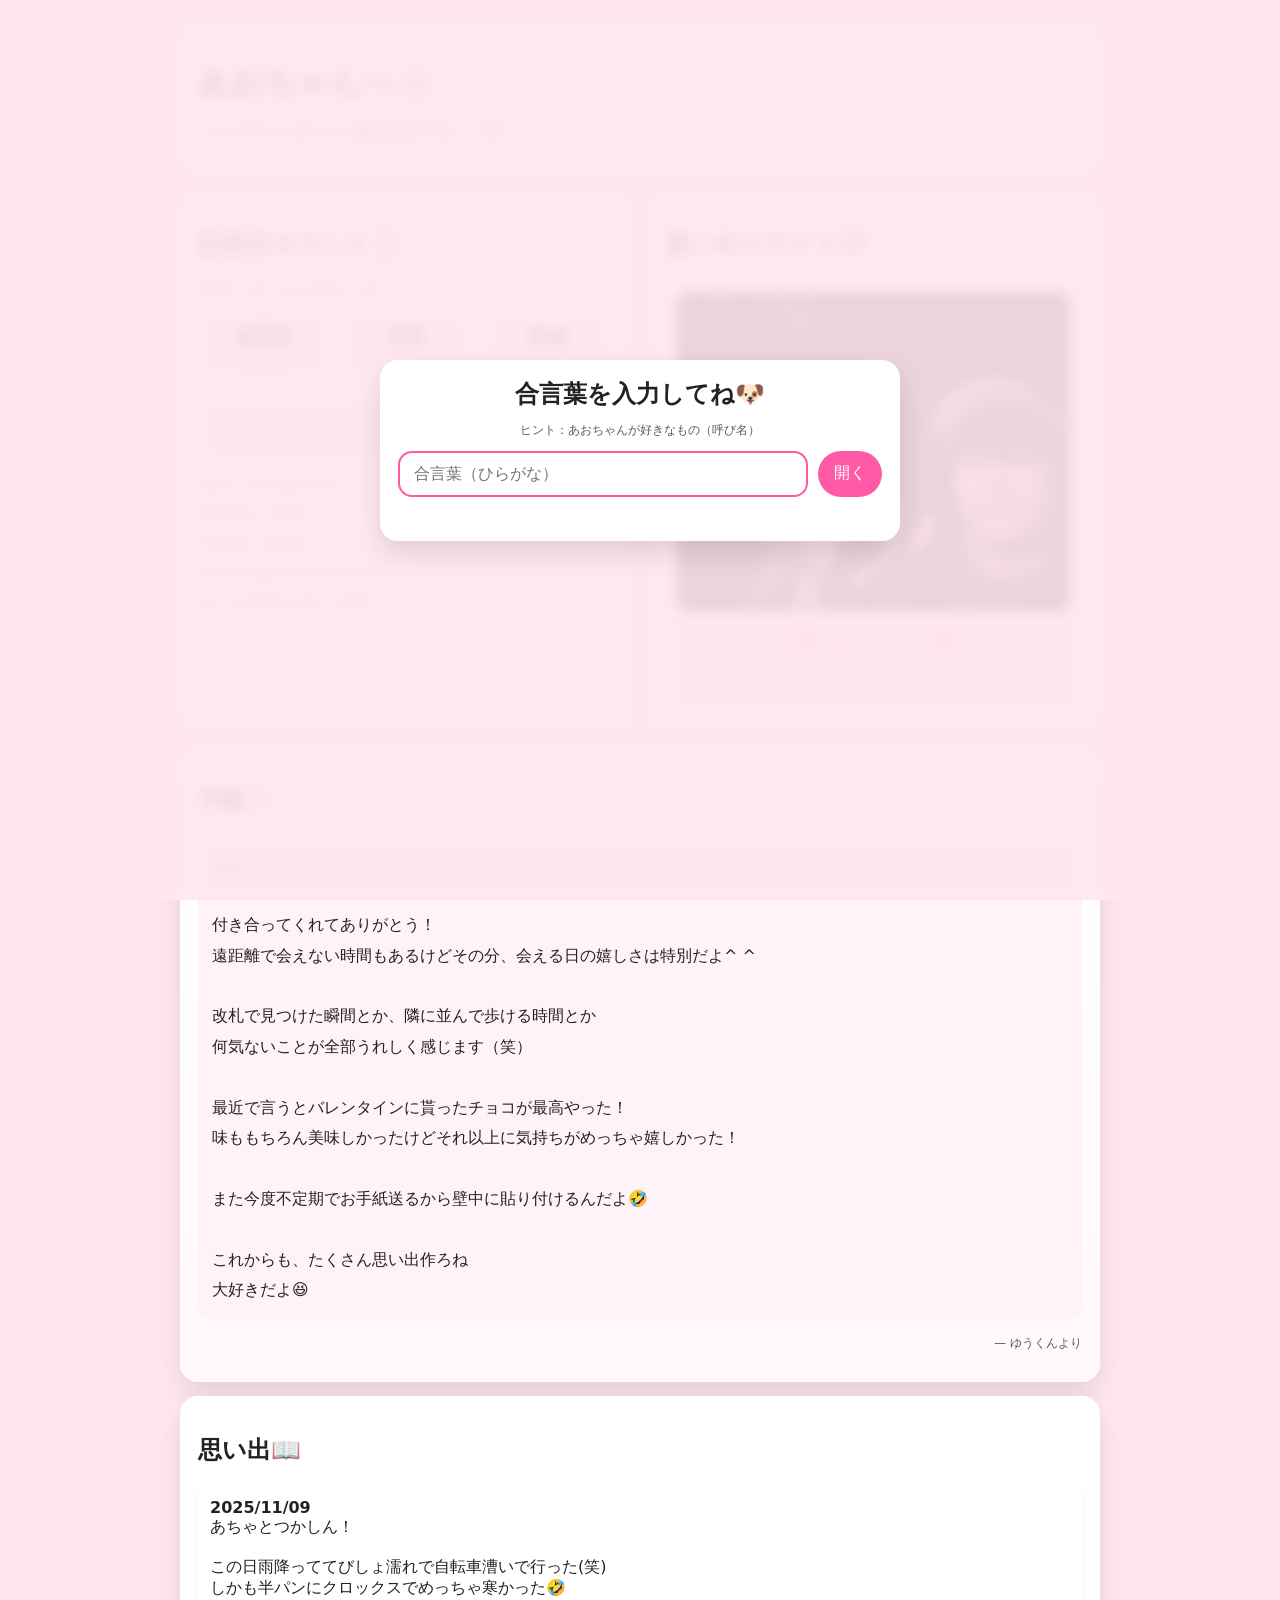
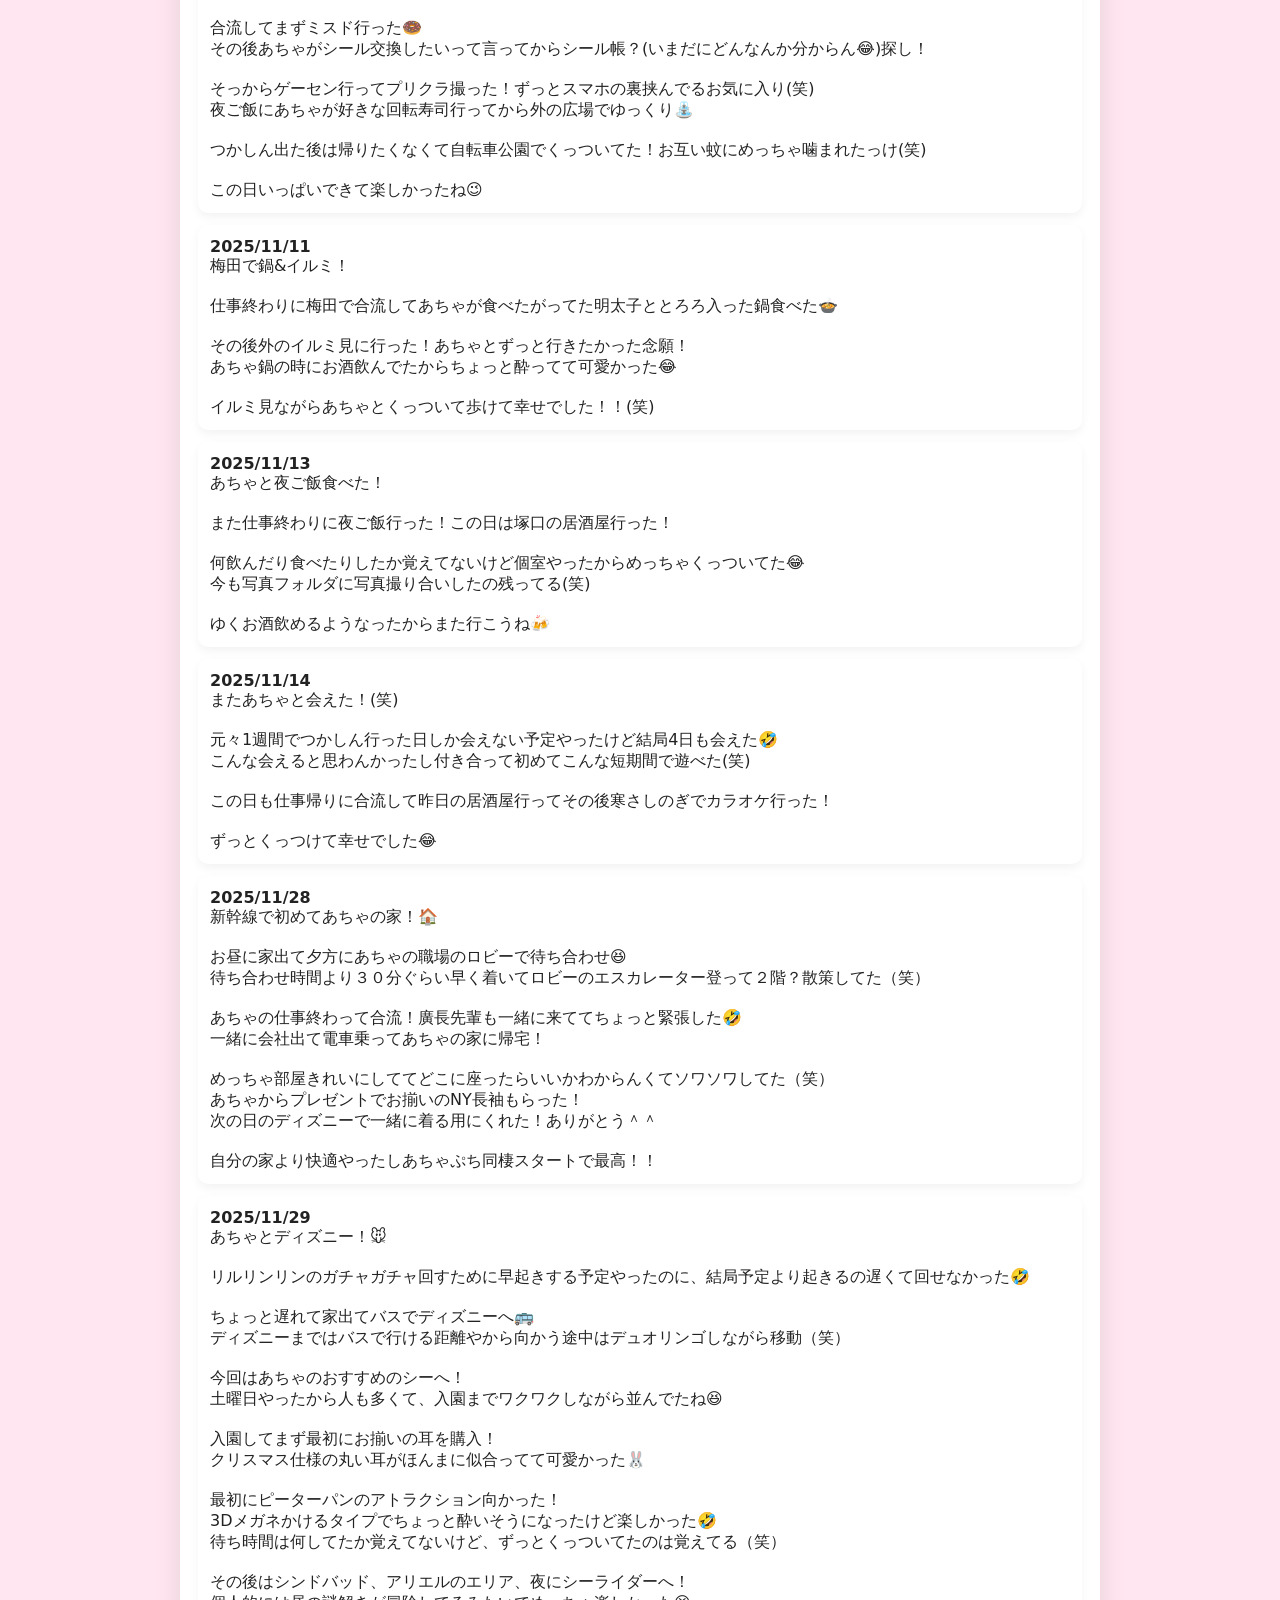
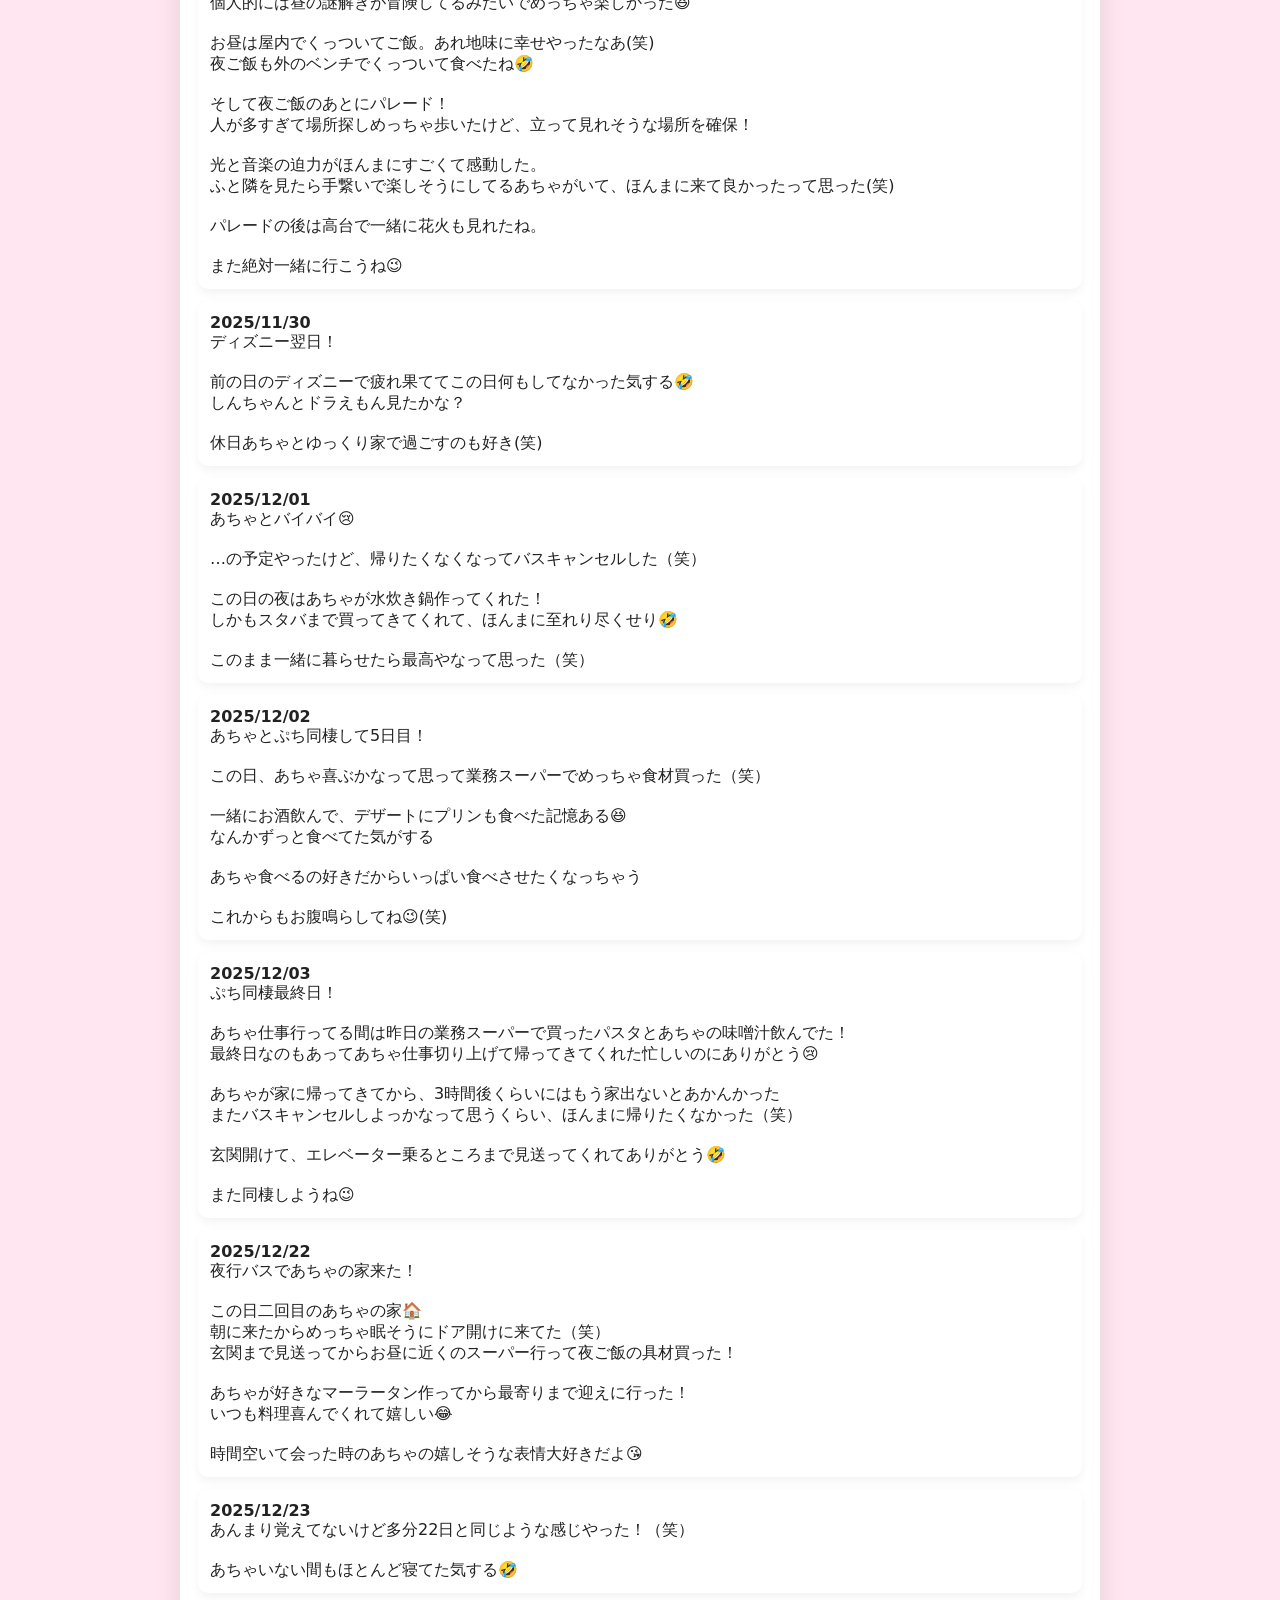
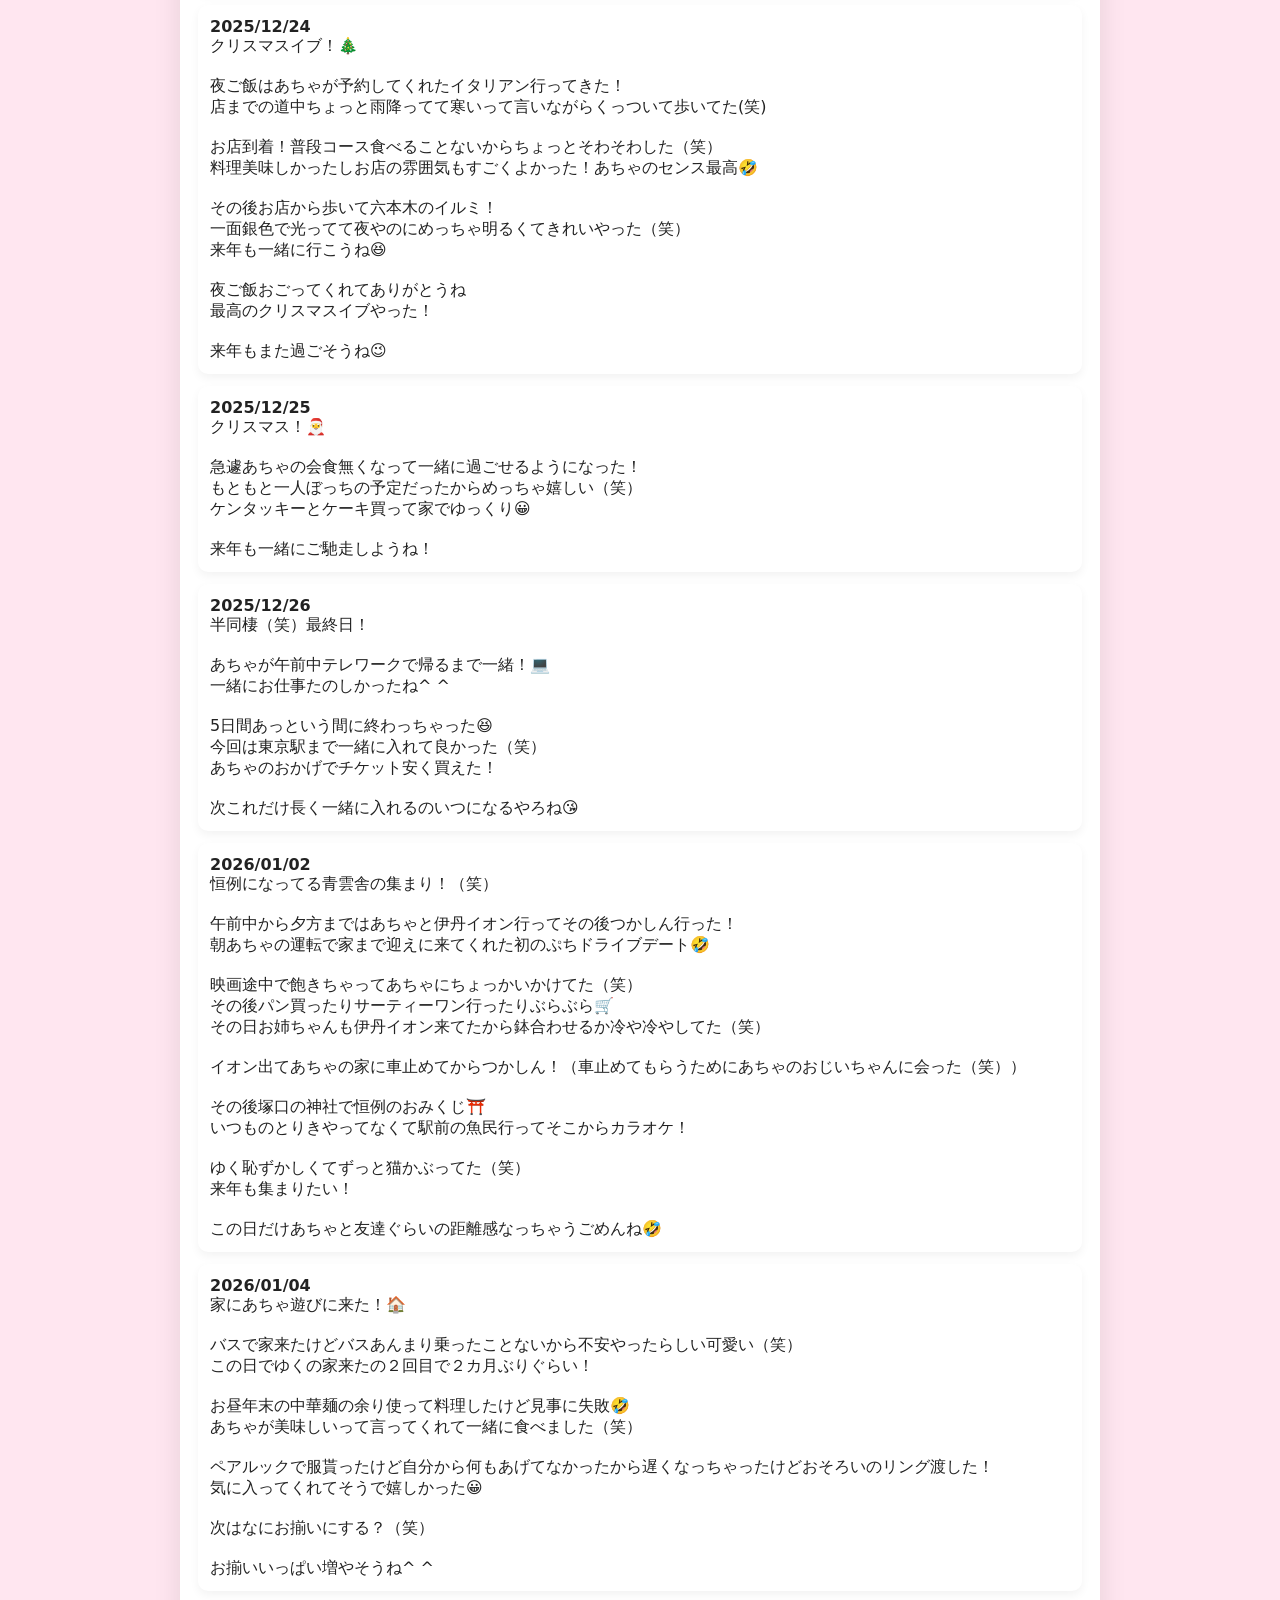
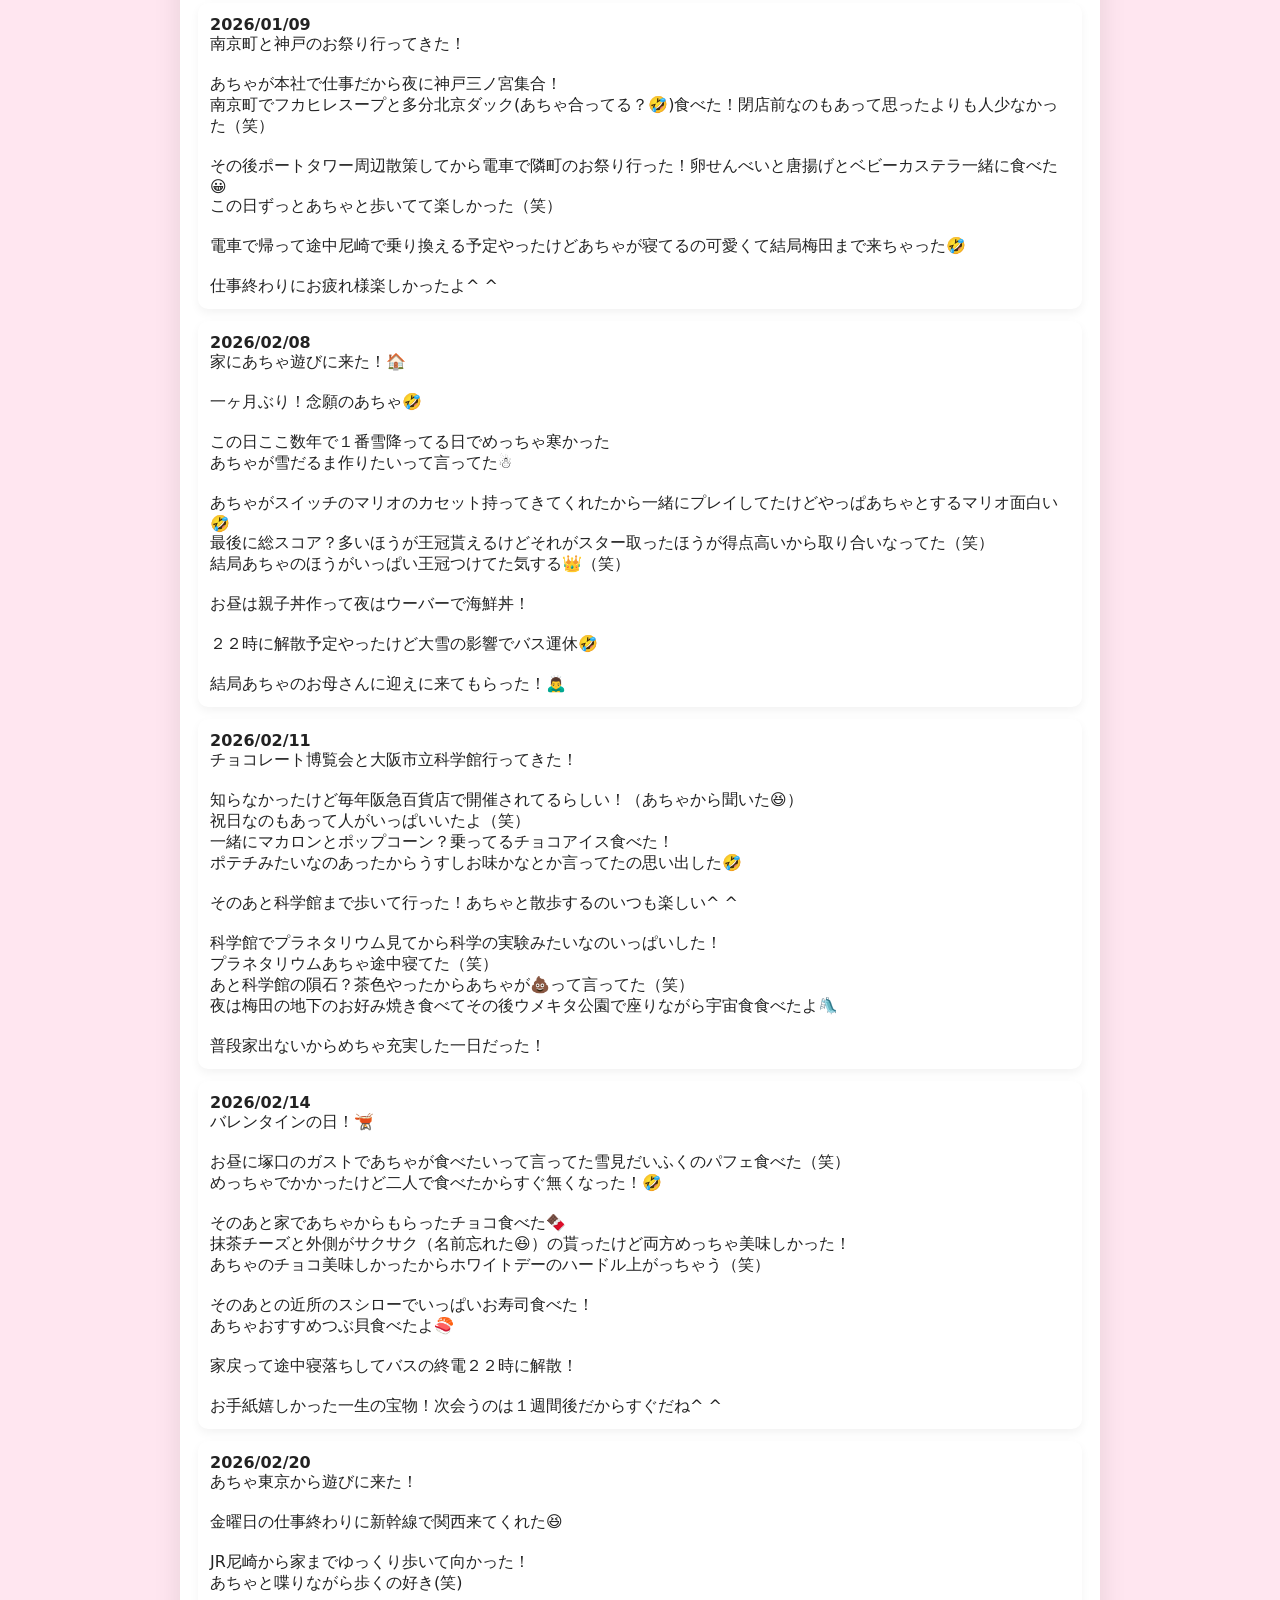
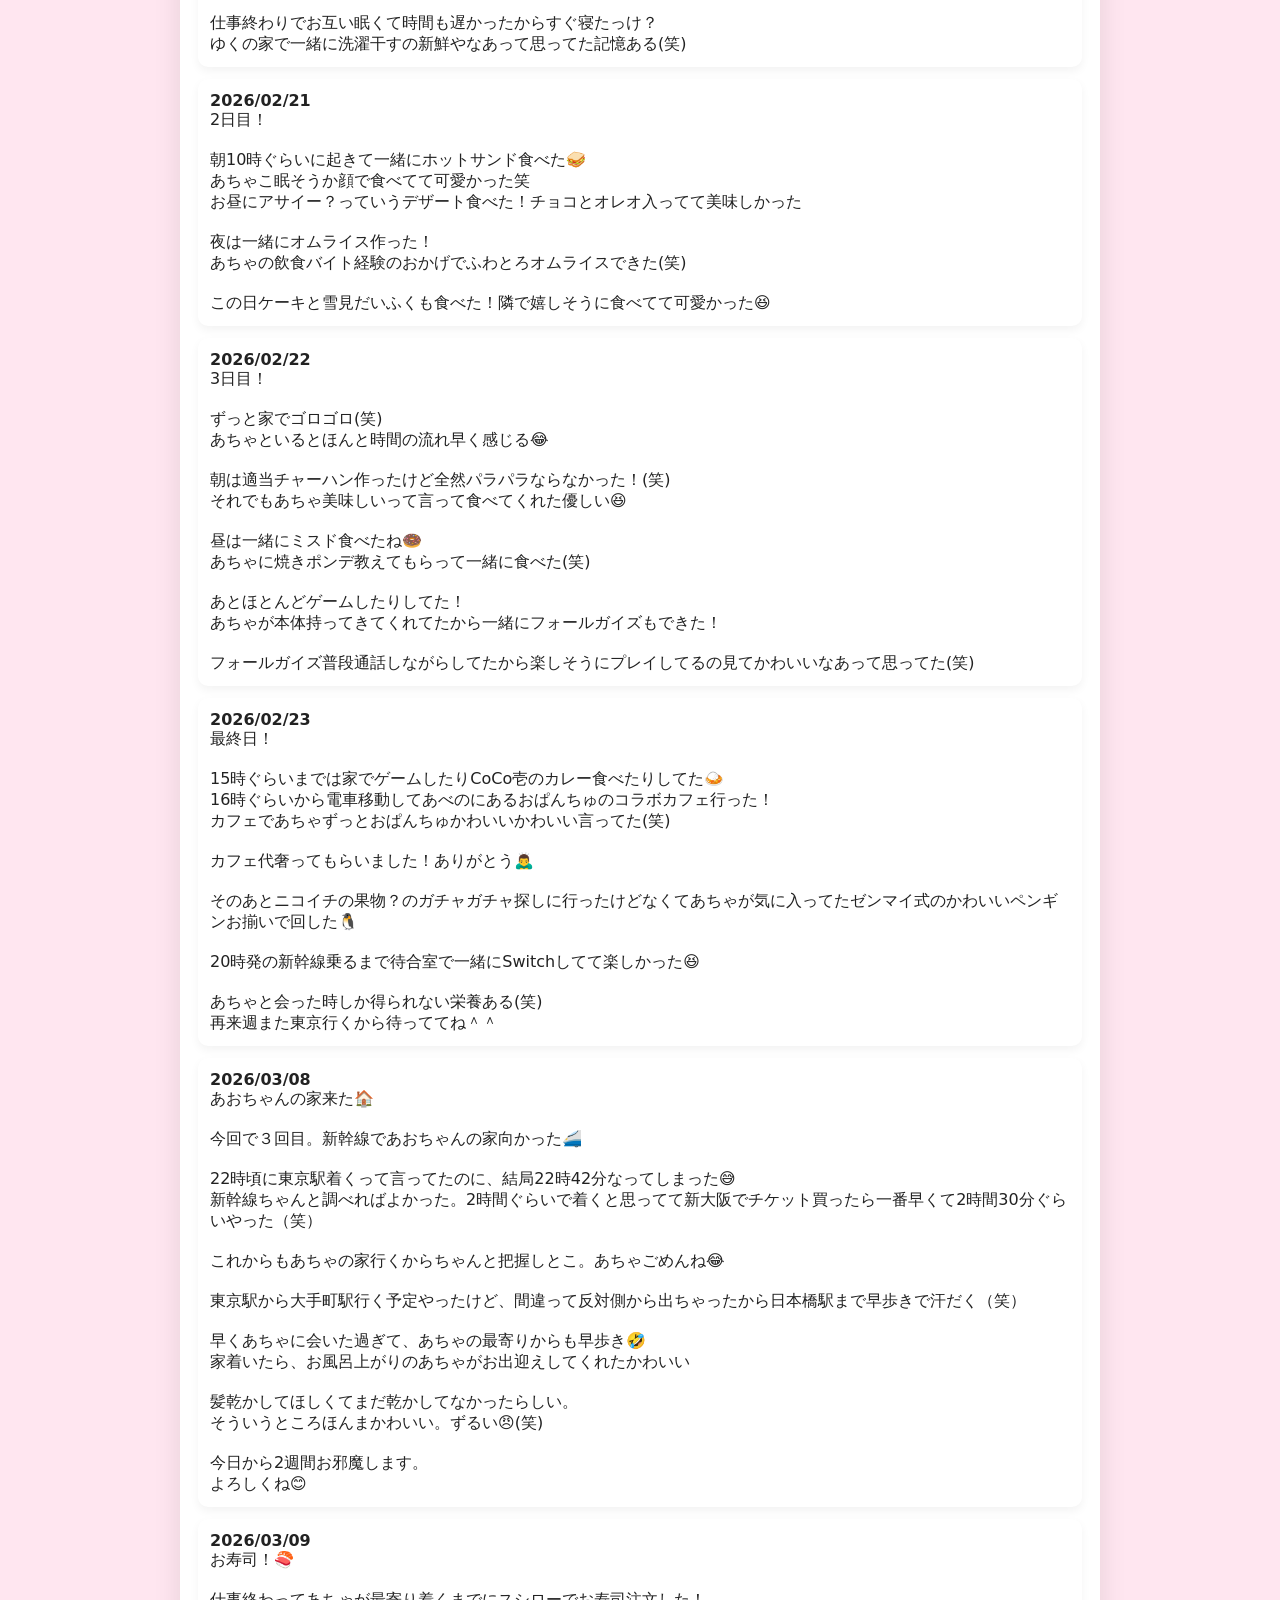
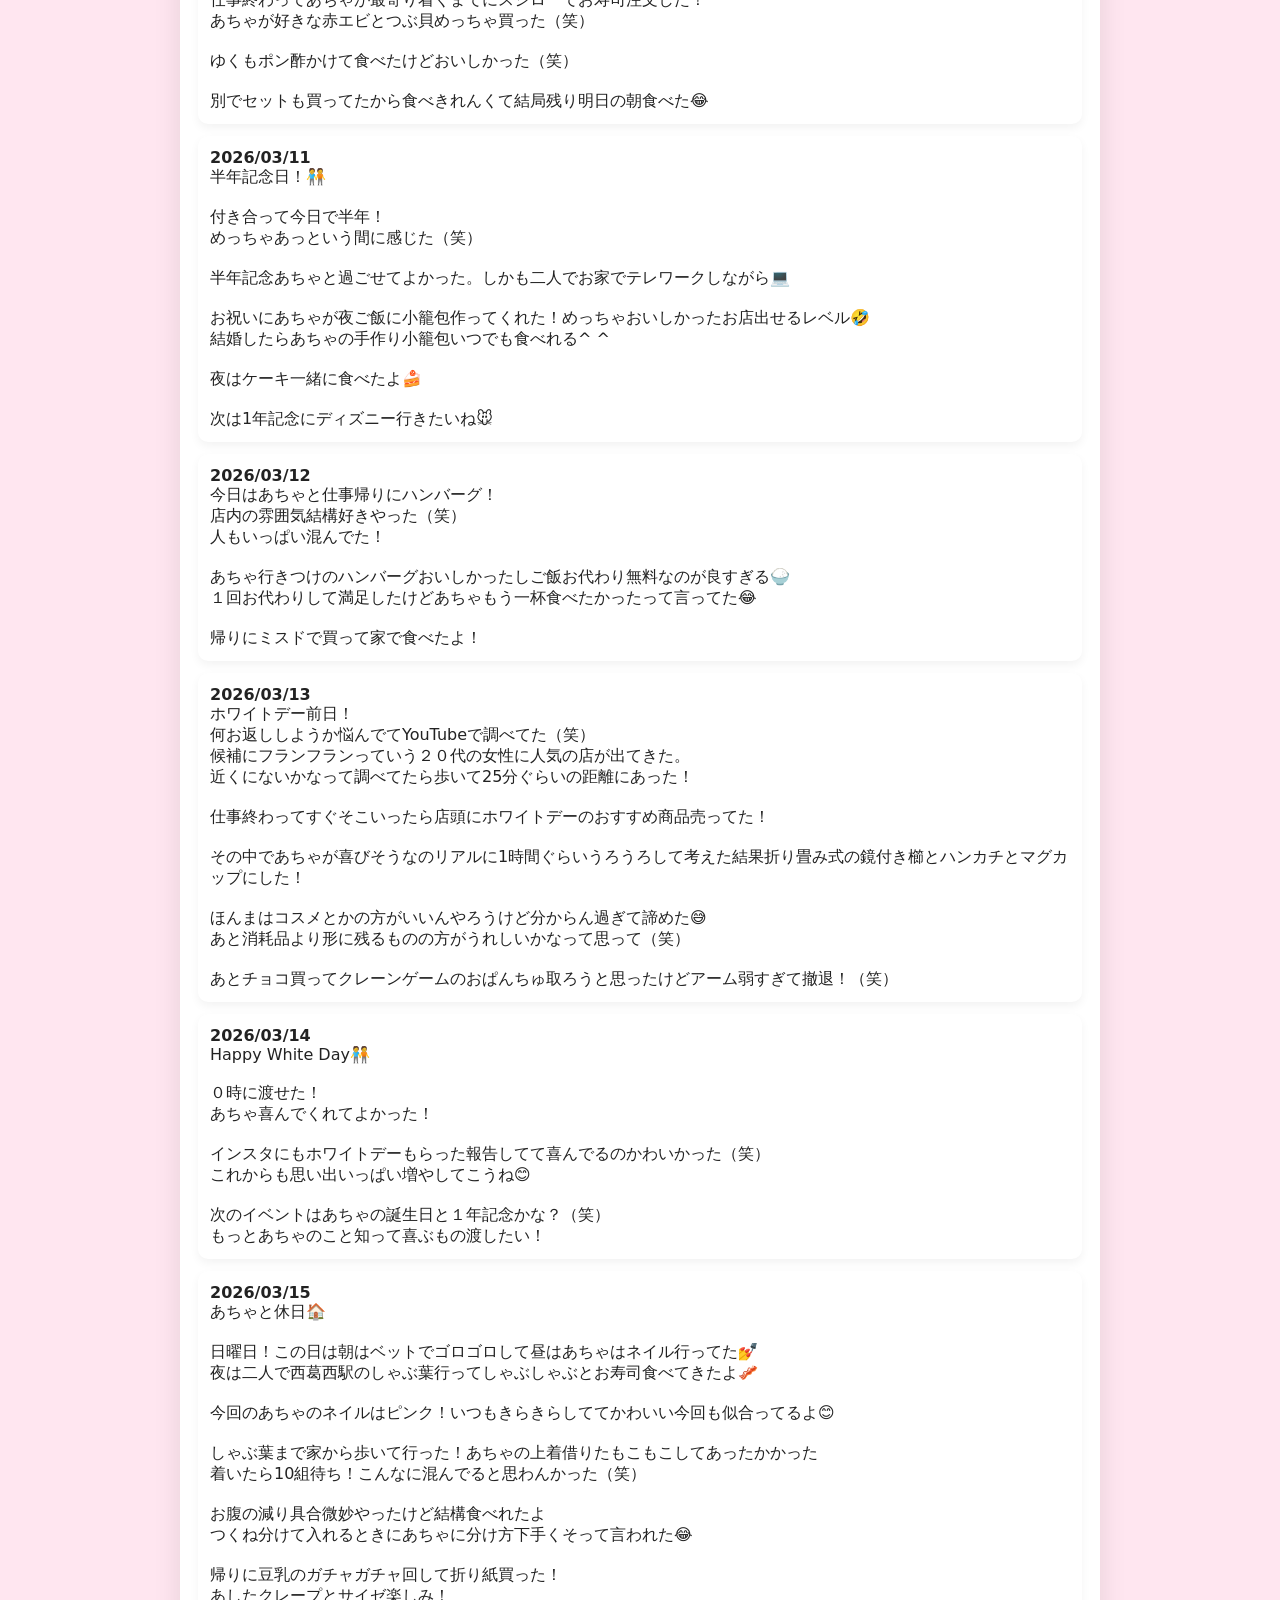
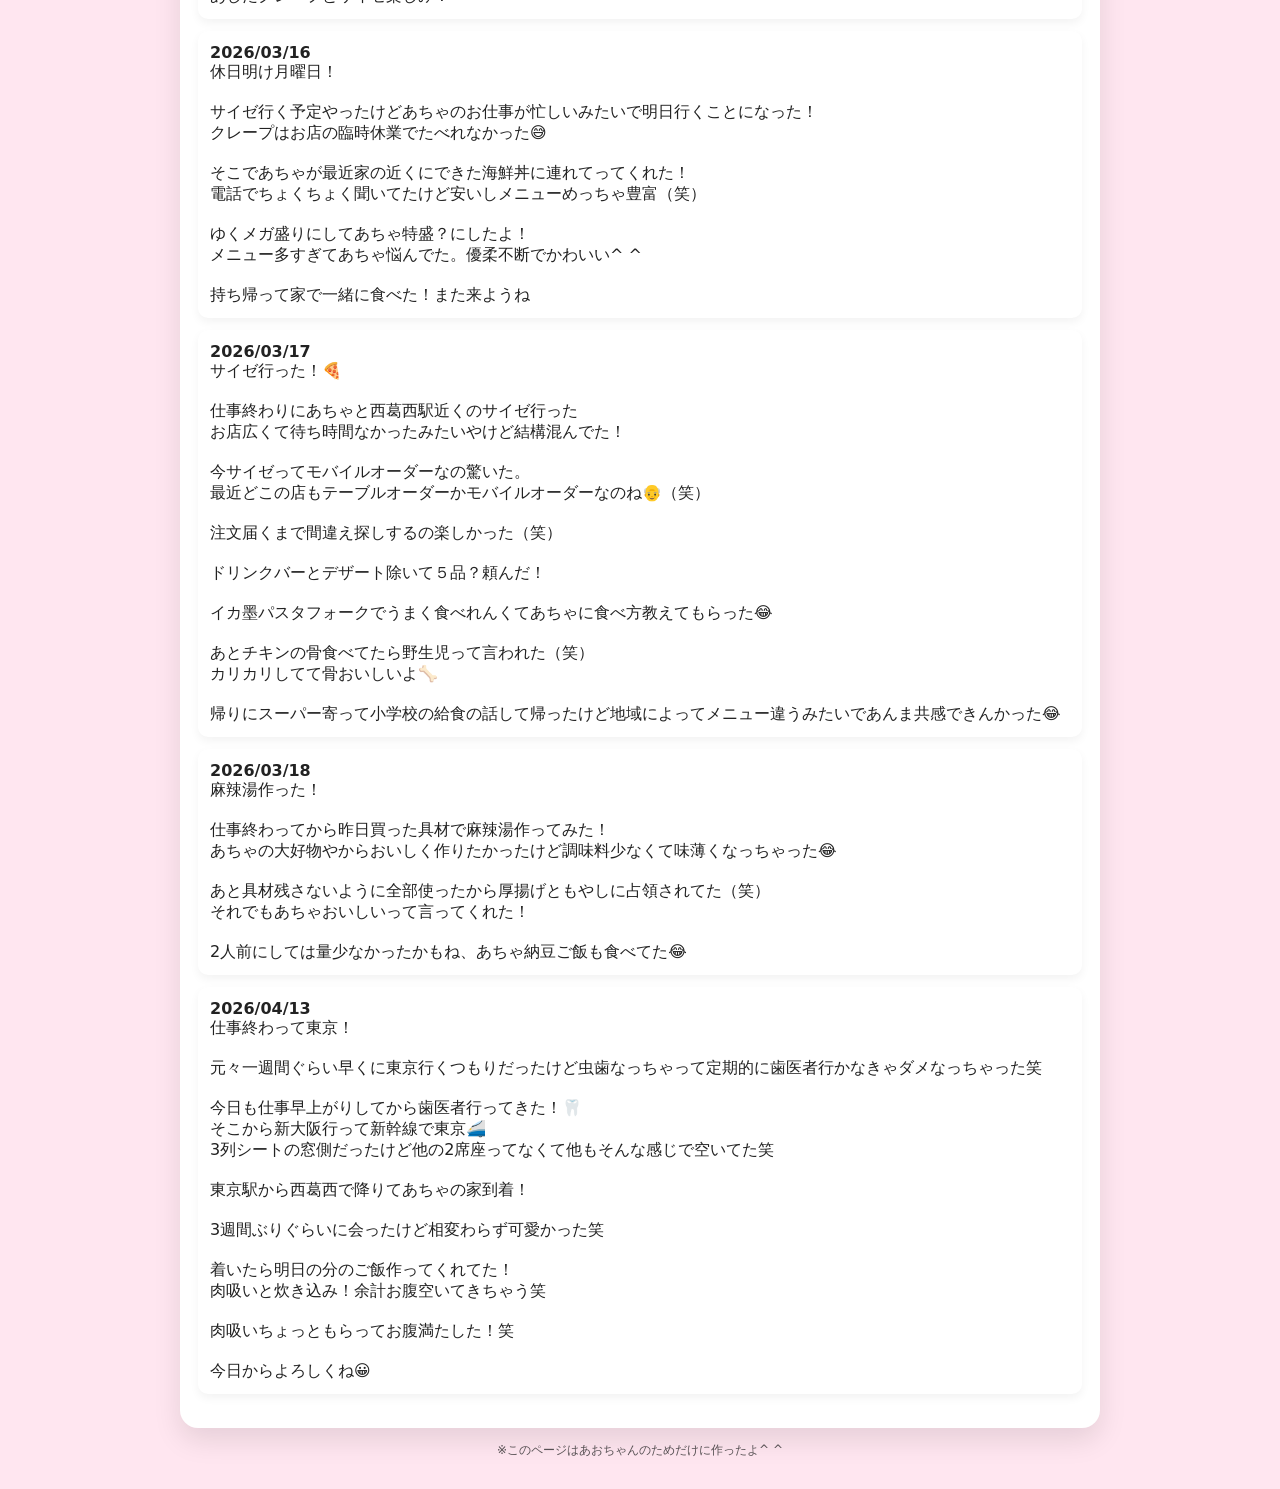
<file: index.html>
<!doctype html>
<html lang="ja">
<head>
  <meta charset="utf-8" />
  <meta name="viewport" content="width=device-width, initial-scale=1" />
  <title>あおちゃんへ</title>
  <link rel="stylesheet" href="style.css" />
</head>
<body>
  <!-- パスワード画面 -->
  <div id="lock" class="lock">
    <div class="lockCard">
      <h2 class="lockTitle">合言葉を入力してね🐶</h2>
      <p class="small center">ヒント：あおちゃんが好きなもの（呼び名） 
      </p>

      <div class="lockRow">
        <input
          id="passInput"
          class="lockInput"
          type="text"
          inputmode="kana"
          autocapitalize="off"
          autocomplete="off"
          spellcheck="false"
          placeholder="合言葉（ひらがな）"
        />

        <button id="passBtn" class="btn lockBtn">開く</button>
      </div>

      <p id="passMsg" class="lockMsg"></p>
    </div>
  </div>

  <main class="wrap">
    <header class="card">
      <h1>あおちゃんへ🐰</h1>
      <p class="sub">ページ作ってみたから暇な時見てね！（笑）</p>
    </header>

    <section class="grid">
      <!-- 記念日カウンター -->
      <div class="card">
        <h2>記念日カウント⌚</h2>
        <p class="small">付き合った日（または出会った日）から</p>

        <div class="counter">
          <div class="countBox">
            <div id="days" class="num">-</div>
            <div class="label">Days</div>
          </div>
          <div class="countBox">
            <div id="hours" class="num">-</div>
            <div class="label">Hours</div>
          </div>
          <div class="countBox">
            <div id="mins" class="num">-</div>
            <div class="label">Mins</div>
          </div>
          <div class="countBox">
            <div id="secs" class="num">-</div>
            <div class="label">Secs</div>
          </div>
        </div>

        <p id="since" class="small"></p>
        <p id="remainHalf" class="small"></p>
        <p id="remainYear" class="small"></p>
        <p id="remainBDA" class="small"></p>
        <p id="remainBDY" class="small"></p>

      </div>

      <!-- 写真スライド -->
      <div class="card">
        <h2>思い出スライド🧑‍🤝‍🧑</h2>

        <div class="slider">
          <img id="slide" alt="memories" />
          <div class="sliderRow">
            <button id="prev" class="btn sub">◀</button>
            <div class="dots" id="dots"></div>
            <button id="next" class="btn sub">▶</button>
          </div>
          <p id="caption" class="small center"></p>
        </div>
      </div>
    </section>

    <!-- 手紙 -->
    <section class="card letter">
      <h2>手紙💌</h2>
      <p id="letter" class="letterText"></p>
      <p class="sign">— ゆうくんより</p>
    </section>

    <!-- 思い出カラム -->
    <div class="card">
      <h2>思い出📖</h2>
      <ul class="memoryList">
        <li>
          <strong>2025/11/09</strong><br>
          あちゃとつかしん！<br><br>
          
          この日雨降っててびしょ濡れで自転車漕いで行った(笑)<br>
          しかも半パンにクロックスでめっちゃ寒かった🤣<br><br>
            
          合流してまずミスド行った🍩<br>
          その後あちゃがシール交換したいって言ってからシール帳？(いまだにどんなんか分からん😂)探し！<br><br>
            
          そっからゲーセン行ってプリクラ撮った！ずっとスマホの裏挟んでるお気に入り(笑)<br>
          夜ご飯にあちゃが好きな回転寿司行ってから外の広場でゆっくり⛲️<br><br>
          
          つかしん出た後は帰りたくなくて自転車公園でくっついてた！お互い蚊にめっちゃ噛まれたっけ(笑)<br><br>
            
          この日いっぱいできて楽しかったね😉
        </li>
        <li>
          <strong>2025/11/11</strong><br>
          梅田で鍋&イルミ！<br><br>
            
          仕事終わりに梅田で合流してあちゃが食べたがってた明太子ととろろ入った鍋食べた🍲<br><br>
          
          その後外のイルミ見に行った！あちゃとずっと行きたかった念願！<br>
          あちゃ鍋の時にお酒飲んでたからちょっと酔ってて可愛かった😂<br><br>
            
          イルミ見ながらあちゃとくっついて歩けて幸せでした！！(笑)
        </li>
        <li>
          <strong>2025/11/13</strong><br>
          あちゃと夜ご飯食べた！<br><br>
            
          また仕事終わりに夜ご飯行った！この日は塚口の居酒屋行った！<br><br>
            
          何飲んだり食べたりしたか覚えてないけど個室やったからめっちゃくっついてた😂<br>
          今も写真フォルダに写真撮り合いしたの残ってる(笑)<br><br>
            
          ゆくお酒飲めるようなったからまた行こうね🍻
        </li>
        <li>
          <strong>2025/11/14</strong><br>
          またあちゃと会えた！(笑)<br><br>
            
          元々1週間でつかしん行った日しか会えない予定やったけど結局4日も会えた🤣<br>
          こんな会えると思わんかったし付き合って初めてこんな短期間で遊べた(笑)<br><br>
            
          この日も仕事帰りに合流して昨日の居酒屋行ってその後寒さしのぎでカラオケ行った！<br><br>
          
          ずっとくっつけて幸せでした😂
        </li>
        <li>
          <strong>2025/11/28</strong><br>
          新幹線で初めてあちゃの家！🏠<br><br>

          お昼に家出て夕方にあちゃの職場のロビーで待ち合わせ😆<br>
          待ち合わせ時間より３０分ぐらい早く着いてロビーのエスカレーター登って２階？散策してた（笑）<br><br>

          あちゃの仕事終わって合流！廣長先輩も一緒に来ててちょっと緊張した🤣<br>
          一緒に会社出て電車乗ってあちゃの家に帰宅！<br><br>

          めっちゃ部屋きれいにしててどこに座ったらいいかわからんくてソワソワしてた（笑）<br>
          あちゃからプレゼントでお揃いのNY長袖もらった！<br>
          次の日のディズニーで一緒に着る用にくれた！ありがとう＾＾<br><br>
          
          自分の家より快適やったしあちゃぷち同棲スタートで最高！！
        </li>
        <li>
          <strong>2025/11/29</strong><br>
          あちゃとディズニー！🐭<br><br>

          リルリンリンのガチャガチャ回すために早起きする予定やったのに、結局予定より起きるの遅くて回せなかった🤣<br><br>

          ちょっと遅れて家出てバスでディズニーへ🚌<br>
          ディズニーまではバスで行ける距離やから向かう途中はデュオリンゴしながら移動（笑）<br><br>

          今回はあちゃのおすすめのシーへ！<br>
          土曜日やったから人も多くて、入園までワクワクしながら並んでたね😆<br><br>

          入園してまず最初にお揃いの耳を購入！<br>
          クリスマス仕様の丸い耳がほんまに似合ってて可愛かった🐰<br><br>
            
          最初にピーターパンのアトラクション向かった！<br>
          3Dメガネかけるタイプでちょっと酔いそうになったけど楽しかった🤣<br>
          待ち時間は何してたか覚えてないけど、ずっとくっついてたのは覚えてる（笑）<br><br>
          
          その後はシンドバッド、アリエルのエリア、夜にシーライダーへ！<br>
          個人的には昼の謎解きが冒険してるみたいでめっちゃ楽しかった😆<br><br>
          
          お昼は屋内でくっついてご飯。あれ地味に幸せやったなあ(笑)<br>
          夜ご飯も外のベンチでくっついて食べたね🤣<br><br>
          
          そして夜ご飯のあとにパレード！<br>
          人が多すぎて場所探しめっちゃ歩いたけど、立って見れそうな場所を確保！<br><br>
          
          光と音楽の迫力がほんまにすごくて感動した。<br>
          ふと隣を見たら手繋いで楽しそうにしてるあちゃがいて、ほんまに来て良かったって思った(笑)<br><br>
            
          パレードの後は高台で一緒に花火も見れたね。<br><br>
            
          また絶対一緒に行こうね😉
        </li>
        <li>
          <strong>2025/11/30</strong><br>
          ディズニー翌日！<br><br>
            
          前の日のディズニーで疲れ果ててこの日何もしてなかった気する🤣<br>
          しんちゃんとドラえもん見たかな？<br><br>
            
          休日あちゃとゆっくり家で過ごすのも好き(笑)
        </li>
        <li>
          <strong>2025/12/01</strong><br>
          あちゃとバイバイ😢<br><br>
          
          …の予定やったけど、帰りたくなくなってバスキャンセルした（笑）<br><br>
            
          この日の夜はあちゃが水炊き鍋作ってくれた！<br>
          しかもスタバまで買ってきてくれて、ほんまに至れり尽くせり🤣<br><br>
          
          このまま一緒に暮らせたら最高やなって思った（笑）
        </li>
        <li>
          <strong>2025/12/02</strong><br>
          あちゃとぷち同棲して5日目！<br><br>
            
          この日、あちゃ喜ぶかなって思って業務スーパーでめっちゃ食材買った（笑）<br><br>
          
          一緒にお酒飲んで、デザートにプリンも食べた記憶ある😆<br>
          なんかずっと食べてた気がする<br><br>
            
          あちゃ食べるの好きだからいっぱい食べさせたくなっちゃう<br><br>
          
          これからもお腹鳴らしてね😉(笑)
        </li>
        <li>
          <strong>2025/12/03</strong><br>
          ぷち同棲最終日！<br><br>
            
          あちゃ仕事行ってる間は昨日の業務スーパーで買ったパスタとあちゃの味噌汁飲んでた！<br>
          
          最終日なのもあってあちゃ仕事切り上げて帰ってきてくれた忙しいのにありがとう😢<br><br>
            
          あちゃが家に帰ってきてから、3時間後くらいにはもう家出ないとあかんかった<br>
          またバスキャンセルしよっかなって思うくらい、ほんまに帰りたくなかった（笑）<br><br>
            
          玄関開けて、エレベーター乗るところまで見送ってくれてありがとう🤣<br><br>
            
          また同棲しようね😉
        </li>
        <li>
          <strong>2025/12/22</strong><br>
          夜行バスであちゃの家来た！<br><br>

          この日二回目のあちゃの家🏠<br>
          朝に来たからめっちゃ眠そうにドア開けに来てた（笑）<br>

          玄関まで見送ってからお昼に近くのスーパー行って夜ご飯の具材買った！<br><br>

          あちゃが好きなマーラータン作ってから最寄りまで迎えに行った！<br>
          いつも料理喜んでくれて嬉しい😂<br><br>
            
          時間空いて会った時のあちゃの嬉しそうな表情大好きだよ😘
        </li>
        <li>
          <strong>2025/12/23</strong><br>
          あんまり覚えてないけど多分22日と同じような感じやった！（笑）<br><br>
          
          あちゃいない間もほとんど寝てた気する🤣
        </li>
        <li>
          <strong>2025/12/24</strong><br>
          クリスマスイブ！🎄<br><br>
          
          夜ご飯はあちゃが予約してくれたイタリアン行ってきた！<br>
          店までの道中ちょっと雨降ってて寒いって言いながらくっついて歩いてた(笑)<br><br>
          
          お店到着！普段コース食べることないからちょっとそわそわした（笑）<br>
          料理美味しかったしお店の雰囲気もすごくよかった！あちゃのセンス最高🤣<br><br>

          その後お店から歩いて六本木のイルミ！<br>
          一面銀色で光ってて夜やのにめっちゃ明るくてきれいやった（笑）<br>
          来年も一緒に行こうね😆<br><br>

          夜ご飯おごってくれてありがとうね<br>
          最高のクリスマスイブやった！<br><br>
          
          来年もまた過ごそうね😉
        </li>
        <li>
          <strong>2025/12/25</strong><br>
          クリスマス！🎅<br><br>
          
          急遽あちゃの会食無くなって一緒に過ごせるようになった！<br>
          もともと一人ぼっちの予定だったからめっちゃ嬉しい（笑）<br>
          ケンタッキーとケーキ買って家でゆっくり😀<br><br>

          来年も一緒にご馳走しようね！
        </li>
        <li>
          <strong>2025/12/26</strong><br>
          半同棲（笑）最終日！<br><br>

          あちゃが午前中テレワークで帰るまで一緒！💻<br>
          一緒にお仕事たのしかったね^ ^<br><br>

          5日間あっという間に終わっちゃった😆<br>
          今回は東京駅まで一緒に入れて良かった（笑）<br>
          あちゃのおかげでチケット安く買えた！<br><br>
            
          次これだけ長く一緒に入れるのいつになるやろね😘
        </li>
        <li>
          <strong>2026/01/02</strong><br>
          恒例になってる青雲舎の集まり！（笑）<br><br>
          
          午前中から夕方まではあちゃと伊丹イオン行ってその後つかしん行った！<br>
          朝あちゃの運転で家まで迎えに来てくれた初のぷちドライブデート🤣<br><br>

          映画途中で飽きちゃってあちゃにちょっかいかけてた（笑）<br>
          その後パン買ったりサーティーワン行ったりぶらぶら🛒<br>
          その日お姉ちゃんも伊丹イオン来てたから鉢合わせるか冷や冷やしてた（笑）<br><br>

          イオン出てあちゃの家に車止めてからつかしん！（車止めてもらうためにあちゃのおじいちゃんに会った（笑））<br><br>

          その後塚口の神社で恒例のおみくじ⛩️<br>
          いつものとりきやってなくて駅前の魚民行ってそこからカラオケ！<br><br>

          ゆく恥ずかしくてずっと猫かぶってた（笑）<br>
          来年も集まりたい！<br><br>
          
          この日だけあちゃと友達ぐらいの距離感なっちゃうごめんね🤣
        </li>
        <li>
          <strong>2026/01/04</strong><br>
          家にあちゃ遊びに来た！🏠<br><br>

          バスで家来たけどバスあんまり乗ったことないから不安やったらしい可愛い（笑）<br>
          この日でゆくの家来たの２回目で２カ月ぶりぐらい！<br><br>

          お昼年末の中華麺の余り使って料理したけど見事に失敗🤣<br>
          あちゃが美味しいって言ってくれて一緒に食べました（笑）<br><br>

          ペアルックで服貰ったけど自分から何もあげてなかったから遅くなっちゃったけどおそろいのリング渡した！<br>
          気に入ってくれてそうで嬉しかった😀<br><br>

          次はなにお揃いにする？（笑）<br><br>
          
          お揃いいっぱい増やそうね^ ^
        <li>
          <strong>2026/01/09</strong><br>
          南京町と神戸のお祭り行ってきた！<br><br>

          あちゃが本社で仕事だから夜に神戸三ノ宮集合！<br>
          南京町でフカヒレスープと多分北京ダック(あちゃ合ってる？🤣)食べた！閉店前なのもあって思ったよりも人少なかった（笑）<br><br>

          その後ポートタワー周辺散策してから電車で隣町のお祭り行った！卵せんべいと唐揚げとベビーカステラ一緒に食べた😀<br>
          この日ずっとあちゃと歩いてて楽しかった（笑）<br><br>

          電車で帰って途中尼崎で乗り換える予定やったけどあちゃが寝てるの可愛くて結局梅田まで来ちゃった🤣<br><br>
          
          仕事終わりにお疲れ様楽しかったよ^ ^
        </li>
        <li>
          <strong>2026/02/08</strong><br>
          家にあちゃ遊びに来た！🏠<br><br>
            
          一ヶ月ぶり！念願のあちゃ🤣<br><br>

          この日ここ数年で１番雪降ってる日でめっちゃ寒かった<br>
          あちゃが雪だるま作りたいって言ってた☃️<br><br>

          あちゃがスイッチのマリオのカセット持ってきてくれたから一緒にプレイしてたけどやっぱあちゃとするマリオ面白い🤣<br>
          最後に総スコア？多いほうが王冠貰えるけどそれがスター取ったほうが得点高いから取り合いなってた（笑）<br>
          結局あちゃのほうがいっぱい王冠つけてた気する👑（笑）<br><br>

          お昼は親子丼作って夜はウーバーで海鮮丼！<br><br>

          ２２時に解散予定やったけど大雪の影響でバス運休🤣<br><br>
          
          結局あちゃのお母さんに迎えに来てもらった！🙇‍♂️
        </li>
        <li>
          <strong>2026/02/11</strong><br>
          チョコレート博覧会と大阪市立科学館行ってきた！<br><br>

          知らなかったけど毎年阪急百貨店で開催されてるらしい！（あちゃから聞いた😆）<br>
          祝日なのもあって人がいっぱいいたよ（笑）<br>
          一緒にマカロンとポップコーン？乗ってるチョコアイス食べた！<br>
          ポテチみたいなのあったからうすしお味かなとか言ってたの思い出した🤣<br><br>

          そのあと科学館まで歩いて行った！あちゃと散歩するのいつも楽しい^ ^<br><br>

          科学館でプラネタリウム見てから科学の実験みたいなのいっぱいした！<br>
          プラネタリウムあちゃ途中寝てた（笑）<br>
          あと科学館の隕石？茶色やったからあちゃが💩って言ってた（笑）<br>

          夜は梅田の地下のお好み焼き食べてその後ウメキタ公園で座りながら宇宙食食べたよ🛝<br><br>

          普段家出ないからめちゃ充実した一日だった！
        </li>
        <li>
          <strong>2026/02/14</strong><br>
          バレンタインの日！🫕<br><br>

          お昼に塚口のガストであちゃが食べたいって言ってた雪見だいふくのパフェ食べた（笑）<br>
          めっちゃでかかったけど二人で食べたからすぐ無くなった！🤣<br><br>

          そのあと家であちゃからもらったチョコ食べた🍫<br>
          抹茶チーズと外側がサクサク（名前忘れた😆）の貰ったけど両方めっちゃ美味しかった！<br>
          あちゃのチョコ美味しかったからホワイトデーのハードル上がっちゃう（笑）<br><br>

          そのあとの近所のスシローでいっぱいお寿司食べた！<br>あちゃおすすめつぶ貝食べたよ🍣<br><br>

          家戻って途中寝落ちしてバスの終電２２時に解散！<br><br>
          
          お手紙嬉しかった一生の宝物！次会うのは１週間後だからすぐだね^ ^
        </li>
        <li>
          <strong>2026/02/20</strong><br>
          あちゃ東京から遊びに来た！<br><br>
            
          金曜日の仕事終わりに新幹線で関西来てくれた😆<br><br>
            
          JR尼崎から家までゆっくり歩いて向かった！<br>
          あちゃと喋りながら歩くの好き(笑)<br><br>
            
          仕事終わりでお互い眠くて時間も遅かったからすぐ寝たっけ？<br>
          ゆくの家で一緒に洗濯干すの新鮮やなあって思ってた記憶ある(笑)
        <li>
          <strong>2026/02/21</strong><br>
          2日目！<br><br>
            
          朝10時ぐらいに起きて一緒にホットサンド食べた🥪<br>
          あちゃこ眠そうか顔で食べてて可愛かった笑<br>
          
          お昼にアサイー？っていうデザート食べた！チョコとオレオ入ってて美味しかった<br><br>
          
          夜は一緒にオムライス作った！<br>
          あちゃの飲食バイト経験のおかげでふわとろオムライスできた(笑)<br><br>
          
          この日ケーキと雪見だいふくも食べた！隣で嬉しそうに食べてて可愛かった😆
        </li>
        <li>
          <strong>2026/02/22</strong><br>
          3日目！<br><br>
            
          ずっと家でゴロゴロ(笑)<br>
          あちゃといるとほんと時間の流れ早く感じる😂<br><br>
            
          朝は適当チャーハン作ったけど全然パラパラならなかった！(笑)<br>
          それでもあちゃ美味しいって言って食べてくれた優しい😆<br><br>
            
          昼は一緒にミスド食べたね🍩<br>
          あちゃに焼きポンデ教えてもらって一緒に食べた(笑)<br><br>
          
          あとほとんどゲームしたりしてた！<br>
          あちゃが本体持ってきてくれてたから一緒にフォールガイズもできた！<br><br>
            
          フォールガイズ普段通話しながらしてたから楽しそうにプレイしてるの見てかわいいなあって思ってた(笑)
        </li>
        <li>
          <strong>2026/02/23</strong><br>
          最終日！<br><br>
          
          15時ぐらいまでは家でゲームしたりCoCo壱のカレー食べたりしてた🍛<br>
          
          16時ぐらいから電車移動してあべのにあるおぱんちゅのコラボカフェ行った！<br>
          カフェであちゃずっとおぱんちゅかわいいかわいい言ってた(笑)<br><br>
            
          カフェ代奢ってもらいました！ありがとう🙇‍♂️<br><br>
            
          そのあとニコイチの果物？のガチャガチャ探しに行ったけどなくてあちゃが気に入ってたゼンマイ式のかわいいペンギンお揃いで回した🐧<br><br>
          
          20時発の新幹線乗るまで待合室で一緒にSwitchしてて楽しかった😆<br><br>
            
          あちゃと会った時しか得られない栄養ある(笑)<br>
          再来週また東京行くから待っててね＾＾
        </li>
        <li>
          <strong>2026/03/08</strong><br>
          あおちゃんの家来た🏠<br><br>

          今回で３回目。新幹線であおちゃんの家向かった🚄<br><br>
          
          22時頃に東京駅着くって言ってたのに、結局22時42分なってしまった😅<br>
          新幹線ちゃんと調べればよかった。2時間ぐらいで着くと思ってて新大阪でチケット買ったら一番早くて2時間30分ぐらいやった（笑）<br><br>

          これからもあちゃの家行くからちゃんと把握しとこ。あちゃごめんね😂<br><br>

          東京駅から大手町駅行く予定やったけど、間違って反対側から出ちゃったから日本橋駅まで早歩きで汗だく（笑）<br><br>

          早くあちゃに会いた過ぎて、あちゃの最寄りからも早歩き🤣<br>
          家着いたら、お風呂上がりのあちゃがお出迎えしてくれたかわいい<br><br>

          髪乾かしてほしくてまだ乾かしてなかったらしい。<br>
          そういうところほんまかわいい。ずるい😠(笑)<br><br>

          今日から2週間お邪魔します。<br>
          よろしくね😊
        </li>
        <li>
          <strong>2026/03/09</strong><br>
          お寿司！🍣<br><br>
          
          仕事終わってあちゃが最寄り着くまでにスシローでお寿司注文した！<br>
          あちゃが好きな赤エビとつぶ貝めっちゃ買った（笑）<br><br>

          ゆくもポン酢かけて食べたけどおいしかった（笑）<br><br>
          
          別でセットも買ってたから食べきれんくて結局残り明日の朝食べた😂
        </li>
        <li>
          <strong>2026/03/11</strong><br>
          半年記念日！🧑‍🤝‍🧑<br><br>

          付き合って今日で半年！<br>
          めっちゃあっという間に感じた（笑）<br><br>
          
          半年記念あちゃと過ごせてよかった。しかも二人でお家でテレワークしながら💻<br><br>

          お祝いにあちゃが夜ご飯に小籠包作ってくれた！めっちゃおいしかったお店出せるレベル🤣<br>
          結婚したらあちゃの手作り小籠包いつでも食べれる^ ^<br><br>
          
          夜はケーキ一緒に食べたよ🍰<br><br>
          
          次は1年記念にディズニー行きたいね🐭
        </li>
        <li>
          <strong>2026/03/12</strong><br>
          今日はあちゃと仕事帰りにハンバーグ！<br>
          
          店内の雰囲気結構好きやった（笑）<br>
          人もいっぱい混んでた！<br><br>

          あちゃ行きつけのハンバーグおいしかったしご飯お代わり無料なのが良すぎる🍚<br>
          １回お代わりして満足したけどあちゃもう一杯食べたかったって言ってた😂<br><br>

          帰りにミスドで買って家で食べたよ！<br>
        </li>
        <li>
          <strong>2026/03/13</strong><br>
          ホワイトデー前日！<br>

          何お返ししようか悩んでてYouTubeで調べてた（笑）<br>
          候補にフランフランっていう２０代の女性に人気の店が出てきた。<br>
          近くにないかなって調べてたら歩いて25分ぐらいの距離にあった！<br><br>
          
          仕事終わってすぐそこいったら店頭にホワイトデーのおすすめ商品売ってた！<br><br>
          
          その中であちゃが喜びそうなのリアルに1時間ぐらいうろうろして考えた結果折り畳み式の鏡付き櫛とハンカチとマグカップにした！<br><br>

          ほんまはコスメとかの方がいいんやろうけど分からん過ぎて諦めた😅<br>
          あと消耗品より形に残るものの方がうれしいかなって思って（笑）<br><br>

          あとチョコ買ってクレーンゲームのおぱんちゅ取ろうと思ったけどアーム弱すぎて撤退！（笑）<br>
        </li>
        <li>
          <strong>2026/03/14</strong><br>
          Happy White Day🧑‍🤝‍🧑<br><br>
          
          ０時に渡せた！<br>
          あちゃ喜んでくれてよかった！<br><br>

          インスタにもホワイトデーもらった報告してて喜んでるのかわいかった（笑）<br>
          これからも思い出いっぱい増やしてこうね😊<br><br>

          次のイベントはあちゃの誕生日と１年記念かな？（笑）<br>
          もっとあちゃのこと知って喜ぶもの渡したい！
        <li>
          <strong>2026/03/15</strong><br>
          あちゃと休日🏠<br><br>

          日曜日！この日は朝はベットでゴロゴロして昼はあちゃはネイル行ってた💅<br>
          夜は二人で西葛西駅のしゃぶ葉行ってしゃぶしゃぶとお寿司食べてきたよ🥓<br><br>

          今回のあちゃのネイルはピンク！いつもきらきらしててかわいい今回も似合ってるよ😊<br><br>

          しゃぶ葉まで家から歩いて行った！あちゃの上着借りたもこもこしてあったかかった<br>
          着いたら10組待ち！こんなに混んでると思わんかった（笑）<br><br>

          お腹の減り具合微妙やったけど結構食べれたよ<br>
          つくね分けて入れるときにあちゃに分け方下手くそって言われた😂<br><br>
          
          帰りに豆乳のガチャガチャ回して折り紙買った！<br>
          あしたクレープとサイゼ楽しみ！
        </li>
        <li>
          <strong>2026/03/16</strong><br>
          休日明け月曜日！<br><br>

          サイゼ行く予定やったけどあちゃのお仕事が忙しいみたいで明日行くことになった！<br>
          クレープはお店の臨時休業でたべれなかった😅<br><br>

          そこであちゃが最近家の近くにできた海鮮丼に連れてってくれた！<br>
          電話でちょくちょく聞いてたけど安いしメニューめっちゃ豊富（笑）<br><br>

          ゆくメガ盛りにしてあちゃ特盛？にしたよ！<br>
          メニュー多すぎてあちゃ悩んでた。優柔不断でかわいい^ ^<br><br>
          
          持ち帰って家で一緒に食べた！また来ようね
        <li>
          <strong>2026/03/17</strong><br>
          サイゼ行った！🍕<br><br>

          仕事終わりにあちゃと西葛西駅近くのサイゼ行った<br>
          お店広くて待ち時間なかったみたいやけど結構混んでた！<br><br>

          今サイゼってモバイルオーダーなの驚いた。<br>
          最近どこの店もテーブルオーダーかモバイルオーダーなのね👴（笑）<br><br>

          注文届くまで間違え探しするの楽しかった（笑）<br><br>

          ドリンクバーとデザート除いて５品？頼んだ！<br><br>
          
          イカ墨パスタフォークでうまく食べれんくてあちゃに食べ方教えてもらった😂<br><br>
          
          あとチキンの骨食べてたら野生児って言われた（笑）<br>
          カリカリしてて骨おいしいよ🦴<br><br>

          帰りにスーパー寄って小学校の給食の話して帰ったけど地域によってメニュー違うみたいであんま共感できんかった😂
        </li>
        <li>
          <strong>2026/03/18</strong><br>
          麻辣湯作った！<br><br>

          仕事終わってから昨日買った具材で麻辣湯作ってみた！<br>
          あちゃの大好物やからおいしく作りたかったけど調味料少なくて味薄くなっちゃった😂<br><br>

          あと具材残さないように全部使ったから厚揚げともやしに占領されてた（笑）<br>
          それでもあちゃおいしいって言ってくれた！<br><br>

          2人前にしては量少なかったかもね、あちゃ納豆ご飯も食べてた😂
        </li>
        <li>
          <strong>2026/04/13</strong><br>
          仕事終わって東京！<br><br>
          
          元々一週間ぐらい早くに東京行くつもりだったけど虫歯なっちゃって定期的に歯医者行かなきゃダメなっちゃった笑<br><br>
            
          今日も仕事早上がりしてから歯医者行ってきた！🦷<br>
          そこから新大阪行って新幹線で東京🚄<br>
          3列シートの窓側だったけど他の2席座ってなくて他もそんな感じで空いてた笑<br><br>
            
          東京駅から西葛西で降りてあちゃの家到着！<br><br>
          
          3週間ぶりぐらいに会ったけど相変わらず可愛かった笑<br><br>
            
          着いたら明日の分のご飯作ってくれてた！<br>
          肉吸いと炊き込み！余計お腹空いてきちゃう笑<br><br>
          
          肉吸いちょっともらってお腹満たした！笑<br><br>
          
          今日からよろしくね😀
        </li>
      </ul>
    </div>


    <footer class="small center">
      ※このページはあおちゃんのためだけに作ったよ^ ^
    </footer>
  </main>

  <script src="script.js"></script>
</body>
</html>
</file>
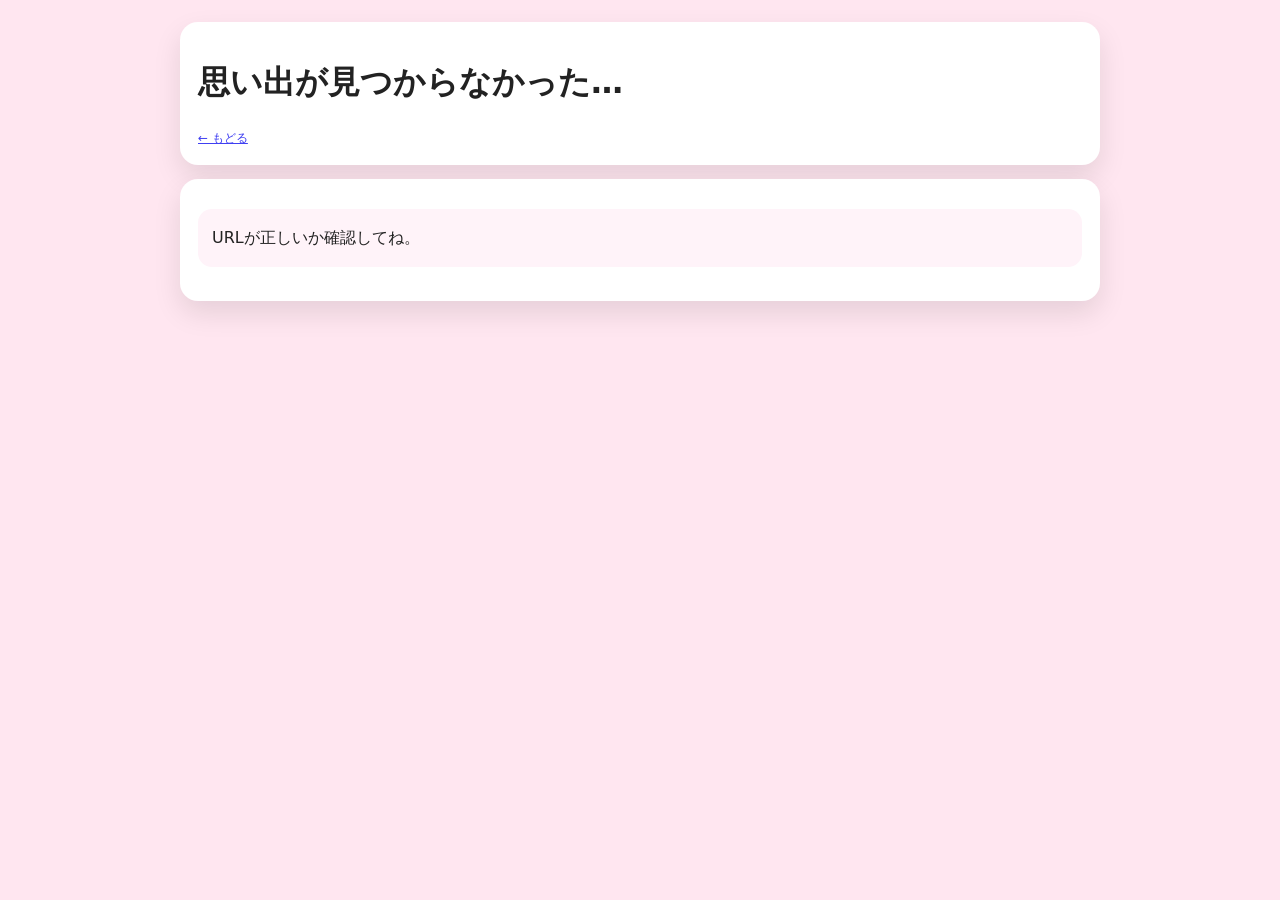
<file: memory.html>
<!doctype html>
<html lang="ja">
<head>
  <meta charset="utf-8" />
  <meta name="viewport" content="width=device-width, initial-scale=1" />
  <title>思い出</title>
  <link rel="stylesheet" href="style.css" />
</head>
<body>
  <main class="wrap">
    <header class="card">
      <h1 id="memTitle">思い出</h1>
      <p id="memDate" class="small"></p>
      <a class="small" href="index.html">← もどる</a>
    </header>

    <section class="card">
      <img id="memImg" alt="memory" style="width:100%;height:320px;object-fit:cover;border-radius:12px;background:#f2f2f2;" />
      <p id="memText" class="letterText" style="margin-top:12px;"></p>
    </section>
  </main>

  <script>
    // idごとに内容を切り替える（ここを増やすだけでOK）
    const memories = {
      "20251020": {
        title: "初めて会った日！",
        date: "2025/10/20",
        img: "photos/01.jpg",
        text: "ここに思い出の文章を書く（例：改札で見つけた瞬間〜）"
      },
      "20251026": {
        title: "お泊り！",
        date: "2025/10/26",
        img: "photos/02.jpg",
        text: "ここに思い出の文章を書く"
      },
      "20251109": {
        title: "つかしんでプリクラ！",
        date: "2025/11/09",
        img: "photos/03.jpg",
        text: "ここに思い出の文章を書く"
      },
      "20251129": {
        title: "ディズニー！",
        date: "2025/11/29",
        img: "photos/04.JPG",
        text: "ここに思い出の文章を書く"
      },
      "20251224": {
        title: "六本木イルミ！",
        date: "2025/12/24",
        img: "photos/05.jpg",
        text: "ここに思い出の文章を書く"
      }
    };

    const params = new URLSearchParams(location.search);
    const id = params.get("id");

    const data = memories[id];

    const titleEl = document.getElementById("memTitle");
    const dateEl = document.getElementById("memDate");
    const imgEl = document.getElementById("memImg");
    const textEl = document.getElementById("memText");

    if(!data){
      titleEl.textContent = "思い出が見つからなかった…";
      dateEl.textContent = "";
      imgEl.style.display = "none";
      textEl.textContent = "URLが正しいか確認してね。";
    }else{
      titleEl.textContent = data.title;
      dateEl.textContent = data.date;
      imgEl.src = data.img;
      textEl.textContent = data.text;
    }
  </script>
</body>
</html>
</file>
<file: style.css>
:root{
  --bg:#ffe6f0;
  --card:#ffffff;
  --accent:#ff5aa5;
  --soft:#fff3f9;
  --text:#222;
}

*{ box-sizing:border-box; }
body{
  margin:0;
  font-family: system-ui, -apple-system, "Yu Gothic", "Hiragino Sans", sans-serif;
  background:var(--bg);
  color:var(--text);
}
.wrap{
  width:min(920px, 92vw);
  margin:22px auto 30px;
  display:flex;
  flex-direction:column;
  gap:14px;
}
.card{
  background:var(--card);
  border-radius:18px;
  padding:18px;
  box-shadow:0 12px 28px rgba(0,0,0,.10);
}
.sub{ opacity:.85; margin-top:-6px; }
.small{ font-size:12px; opacity:.75; }
.center{ text-align:center; }

.grid{
  display:grid;
  grid-template-columns: 1fr;
  gap:14px;
}
@media (min-width: 820px){
  .grid{ grid-template-columns: 1fr 1fr; }
}

.counter{
  display:flex;
  gap:10px;
  margin-top:10px;
  flex-wrap:wrap;
}
.countBox{
  flex:1;
  min-width:110px;
  background:var(--soft);
  border-radius:14px;
  padding:12px;
  text-align:center;
}
.num{
  font-size:28px;
  font-weight:700;
  letter-spacing:.5px;
}
.label{
  font-size:12px;
  opacity:.7;
  margin-top:2px;
}

.slider{
  margin-top:10px;
  background:var(--soft);
  border-radius:14px;
  padding:12px;
}
.slider img{
  width:100%;
  height:320px;
  object-fit:cover;
  border-radius:12px;
  background:#f2f2f2;
}
@media (max-width: 480px){
  .slider img{ height:260px; }
}

.sliderRow{
  display:flex;
  align-items:center;
  justify-content:center;
  gap:10px;
  margin-top:10px;
  flex-wrap:wrap;
}
.btn{
  border:0;
  border-radius:999px;
  padding:10px 14px;
  font-size:16px;
  cursor:pointer;
}
.btn.sub{
  background:#ffd1e6;
  color:#6b1b3d;
}
.dots{
  display:flex;
  gap:6px;
  align-items:center;
  justify-content:center;
  flex-wrap:wrap;
}
.dot{
  width:10px;
  height:10px;
  border-radius:999px;
  background:#f5a7cc;
  opacity:.6;
  cursor:pointer;
}
.dot.active{
  background:var(--accent);
  opacity:1;
}

.letter{
  background:linear-gradient(180deg, #ffffff 0%, #fff8fc 100%);
}
.letterText{
  white-space:pre-wrap;
  line-height:1.9;
  font-size:16px;
  background:var(--soft);
  border-radius:14px;
  padding:14px;
}
.sign{
  margin-top:10px;
  font-size:12px;
  opacity:.75;
  text-align:right;
}

/* ===== パスワードUI ===== */
.lock{
  position:fixed;
  inset:0;
  display:flex;
  align-items:center;
  justify-content:center;
  background:rgba(255,230,240,.92);
  backdrop-filter: blur(6px);
  z-index:10000;
  padding:18px;
}
.lockCard{
  width:min(520px, 92vw);
  background:var(--card);
  border-radius:18px;
  padding:18px;
  box-shadow:0 12px 28px rgba(0,0,0,.12);
}
.lockTitle{
  margin:0 0 6px;
  text-align:center;
}
.lockRow{
  display:flex;
  gap:10px;
  margin-top:12px;
}
.lockInput{
  flex:1;
  border:2px solid #ffd1e6;
  border-radius:14px;
  padding:12px 14px;
  font-size:16px;
  outline:none;
  background:#fff;
}
.lockInput:focus{
  border-color: var(--accent);
}
.lockBtn{
  background:var(--accent);
  color:#fff;
  padding:12px 16px;
}
.lockMsg{
  margin:10px 0 0;
  text-align:center;
  font-size:12px;
  opacity:.8;
  color:#6b1b3d;
  min-height: 16px;
}

/* 失敗時に揺らす */
.shake{
  animation: shake .18s linear 0s 3;
}
@keyframes shake{
  0%{ transform: translateX(0); }
  33%{ transform: translateX(-6px); }
  66%{ transform: translateX(6px); }
  100%{ transform: translateX(0); }
}

/* ロック解除のフェード */
.lock.hide{
  opacity:0;
  pointer-events:none;
  transition: opacity .35s ease;
}

.lockInput{
  -webkit-text-security: disc;
}

.memGrid{
  display:flex;
  flex-direction:column;
  gap:10px;
  margin-top:10px;
}

/* 思い出 */
.memoryList {
  list-style: none;
  padding: 0;
}

.memoryList li {
  background: #fff;
  padding: 12px;
  margin-bottom: 12px;
  border-radius: 10px;
  box-shadow: 0 4px 10px rgba(0,0,0,0.05);
}
</file>
